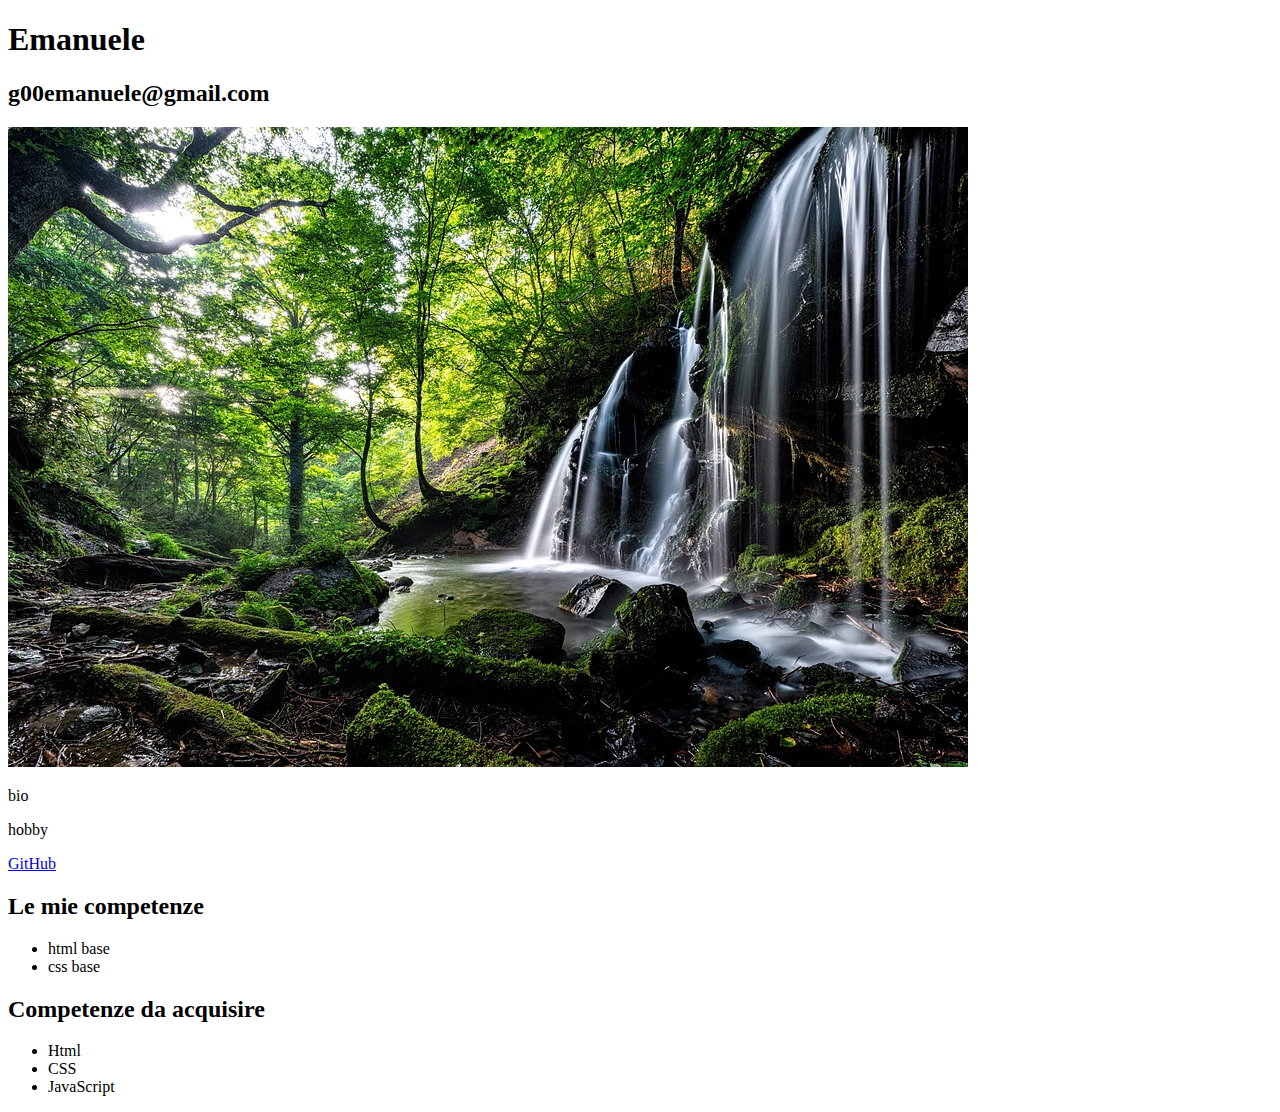
<file: D1/index.html>
<!DOCTYPE html>
<html lang="en">
<head>
    <meta charset="UTF-8">
    <meta http-equiv="X-UA-Compatible" content="IE=edge">
    <meta name="viewport" content="width=device-width, initial-scale=1.0">
    <title>Document</title>
</head>
<body>
    <h1>Emanuele</h1>
    <h2>g00emanuele@gmail.com</h2>
    <main>
        <a href="#">
            <img src="assets/paesaggio.jpg" alt="paesaggio">
        </a> 
        <p>bio</p>
        <p>hobby</p>
        <a href="https://github.com/g00Emanuele/EpicodePreCorso">GitHub</a>
        <div>
            <h2>Le mie competenze</h2>
            <ul>
                <li>html base</li>
                <li>css base</li>
            </ul>
            <h2>Competenze da acquisire</h2>
            <ul>
                <li>Html</li>
                <li>CSS</li>
                <li>JavaScript</li>
            </ul>
        </div>
    </main>
</body>
</html>
</file>
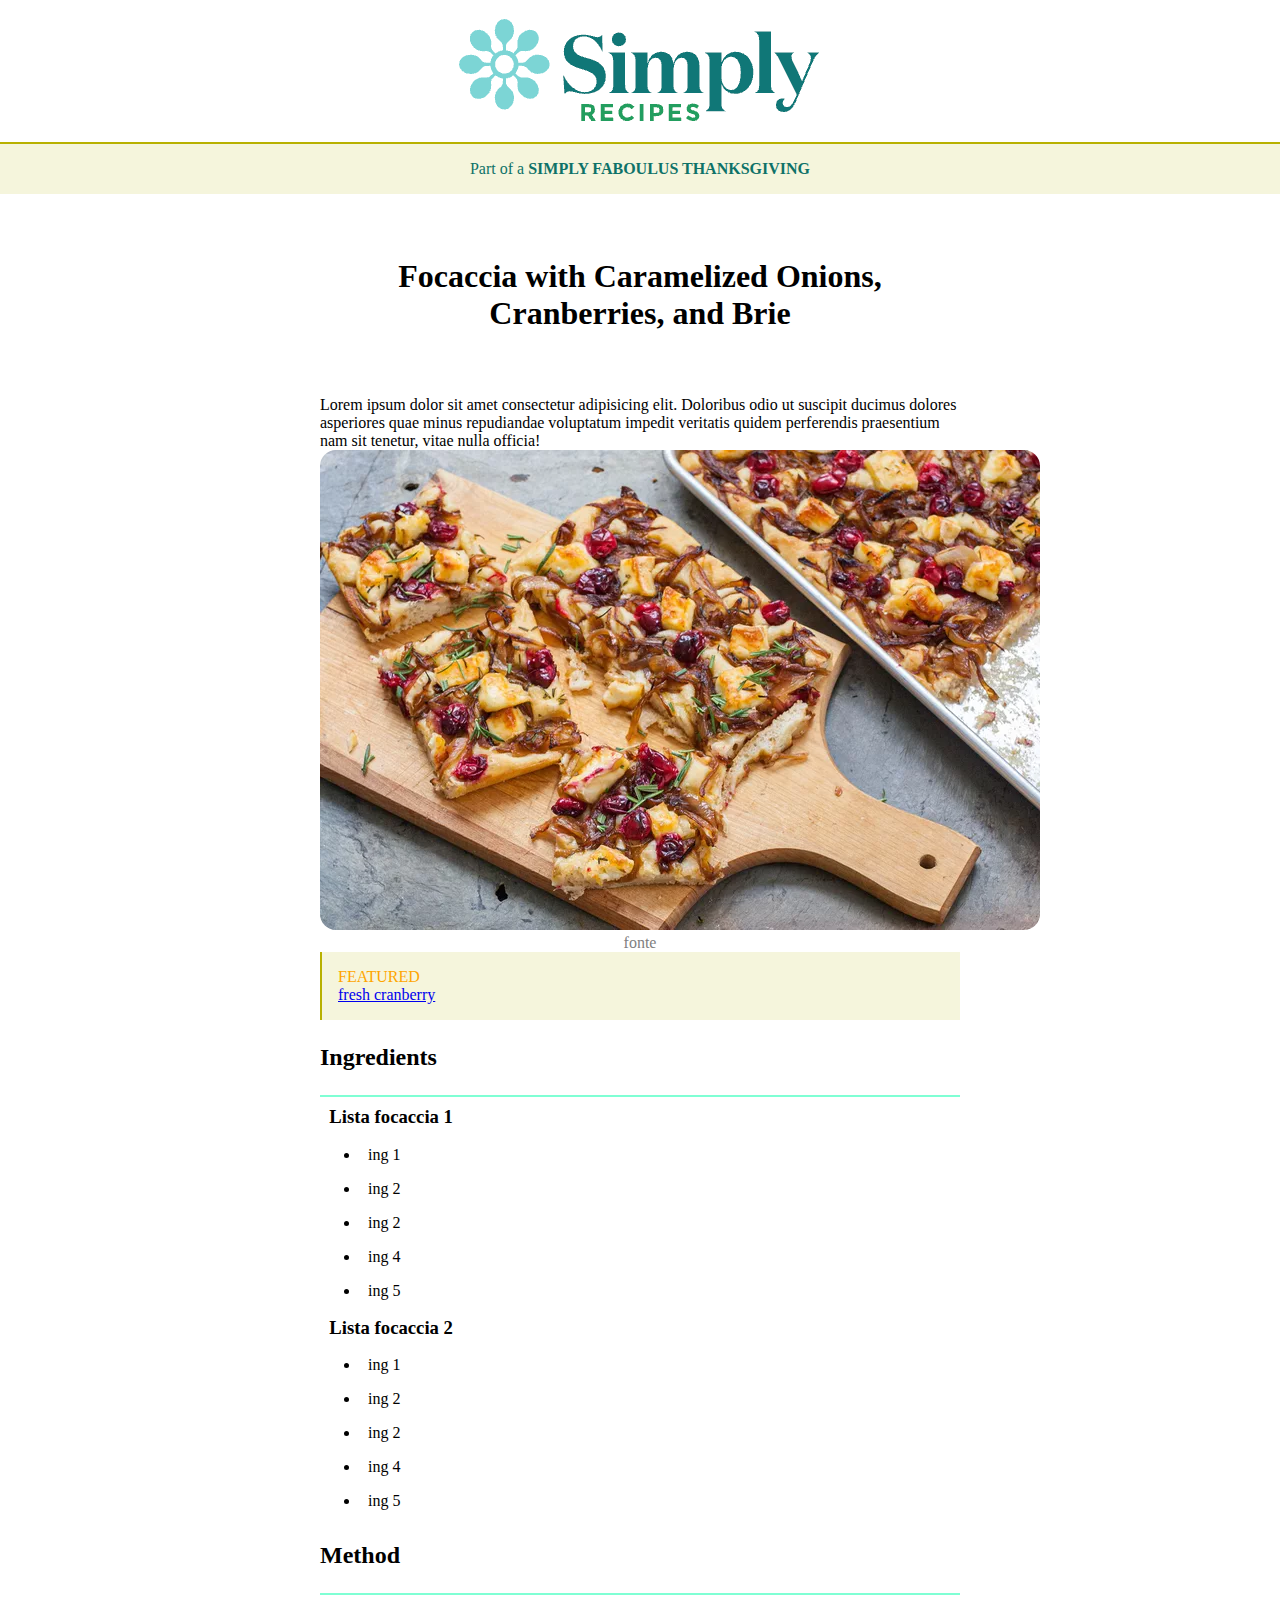
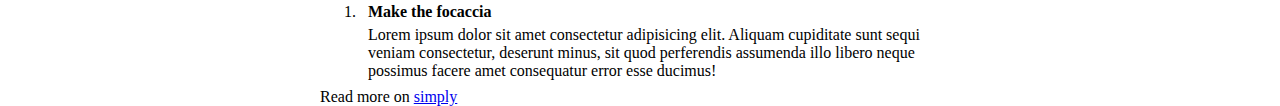
<file: D2/index.html>
<!DOCTYPE html>
<html lang="en">
<head>
    <meta charset="UTF-8">
    <meta http-equiv="X-UA-Compatible" content="IE=edge">
    <meta name="viewport" content="width=device-width, initial-scale=1.0">
    <link rel="stylesheet" href="style.css">
    <title>Document</title>
</head>
<body>
    <div class="logo">
        <img src="assets/logo.png" alt="logo">
    </div>
    <div class="simply">
        <p>Part of a <span>SIMPLY FABOULUS THANKSGIVING</span></p>
    </div>
    <main>
        <h1>
        Focaccia with Caramelized Onions, Cranberries, and Brie
        </h1>
        <p class="desc">Lorem ipsum dolor sit amet consectetur adipisicing elit. Doloribus odio ut suscipit ducimus dolores asperiores quae minus repudiandae voluptatum impedit veritatis quidem perferendis praesentium nam sit tenetur, vitae nulla officia!</p>
        <div class="focaccia">
            <img src="assets/focacca.png" alt="focaccia">
        </div>
        
        </div>
        <p class="fonte">fonte</p>
        <div>

        <div class="featured">
        <p class="p1">FEATURED</p>
        <p> <a href="#">fresh cranberry</a></p>
        </div>

        <h2 class="subtitle">Ingredients</h2>

        <h3 class="ingredients">Lista focaccia 1</h3>
        <ul>
            <li>ing 1</li>
            <li>ing 2</li>
            <li>ing 2</li>
            <li>ing 4</li>
            <li>ing 5</li>
        </ul>

        <h3 class="ingredients">Lista focaccia 2</h3>
        <ul>
            <li>ing 1</li>
            <li>ing 2</li>
            <li>ing 2</li>
            <li>ing 4</li>
            <li>ing 5</li>
        </ul>

        <h2 class="subtitle">Method</h2>
        <ol>
            <li><strong>Make the focaccia</strong><br>
            <p>Lorem ipsum dolor sit amet consectetur adipisicing elit. Aliquam cupiditate sunt sequi veniam consectetur, deserunt minus, sit quod perferendis assumenda illo libero neque possimus facere amet consequatur error esse ducimus!</p>
            </li>
        </ol>

        <p>Read more on <a href="#">simply</a></p>
    </main>
</body>
</html>
</file>
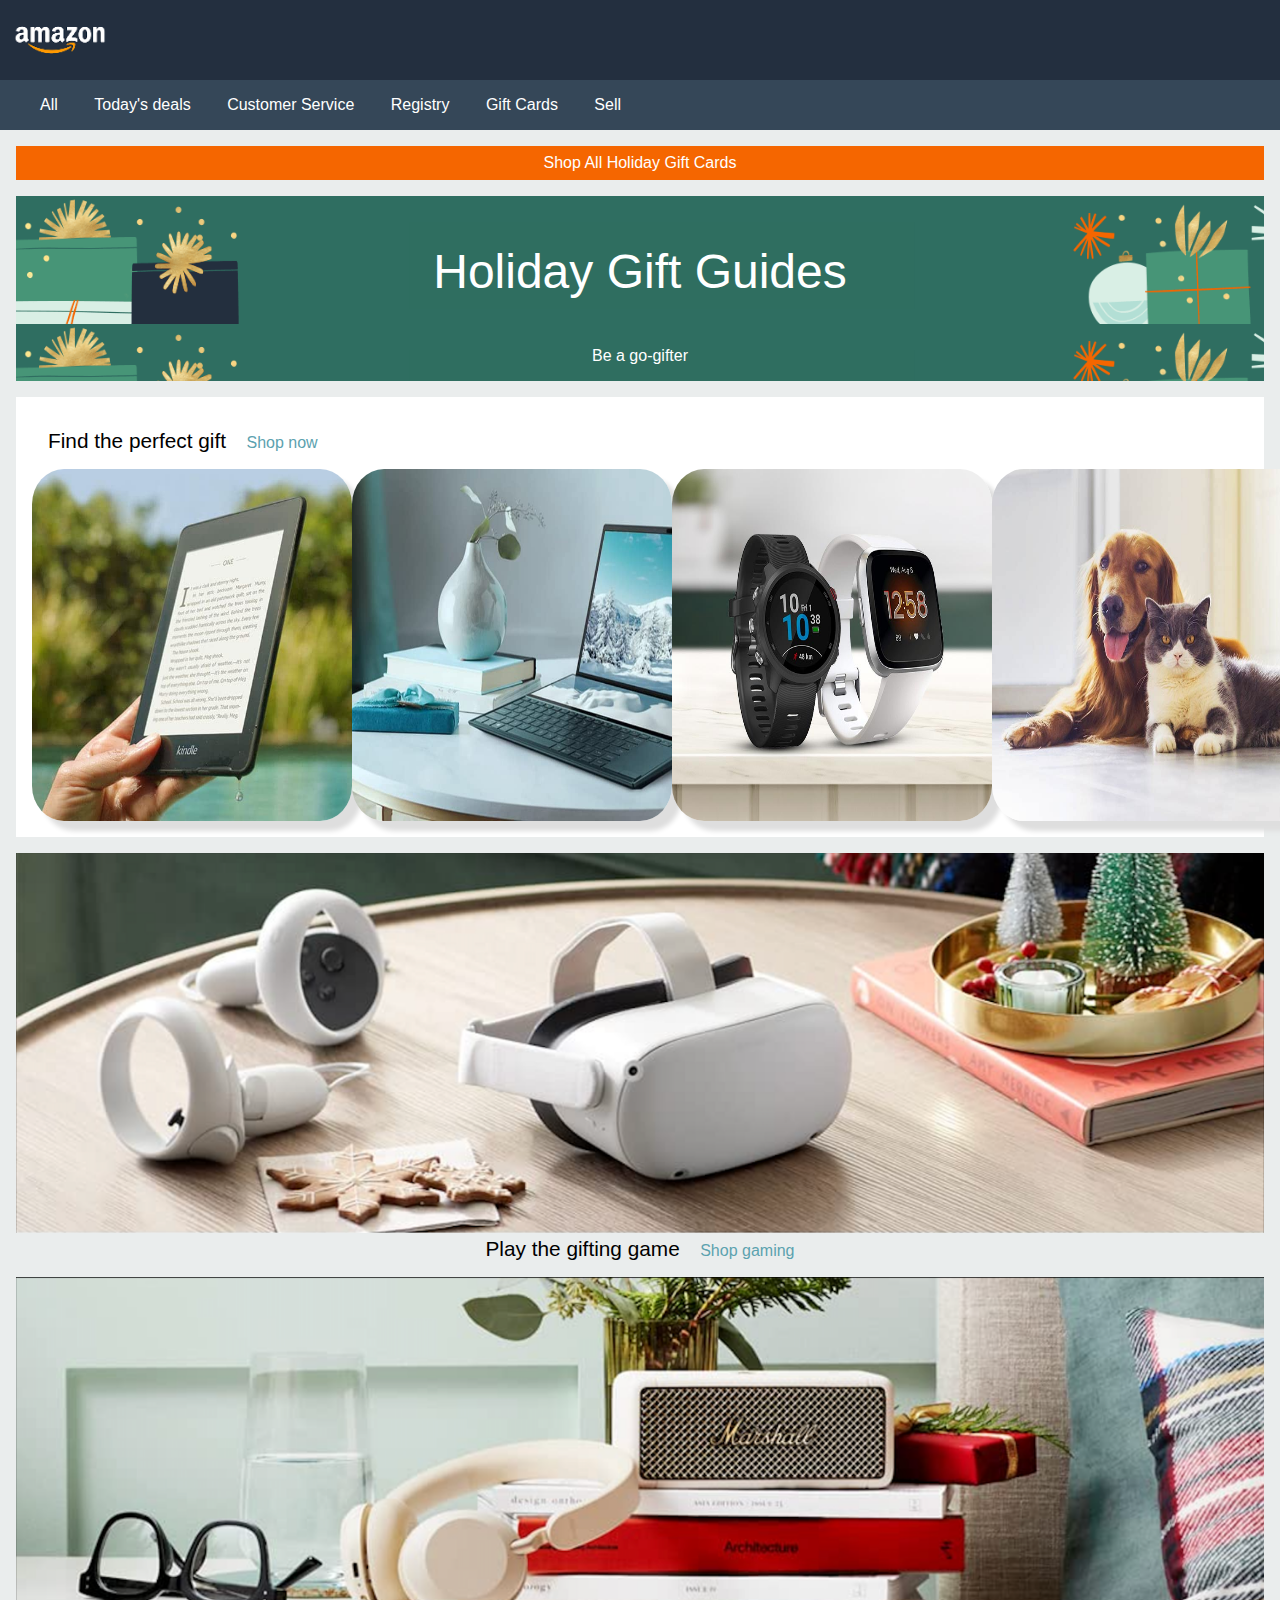
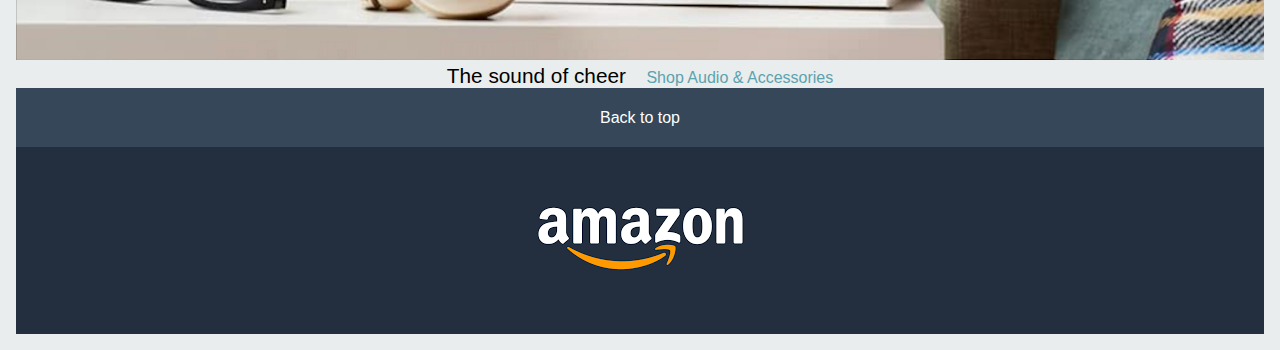
<file: D3/index.html>
<!DOCTYPE html>
<html lang="en">
<head>
    <meta charset="UTF-8">
    <meta http-equiv="X-UA-Compatible" content="IE=edge">
    <meta name="viewport" content="width=device-width, initial-scale=1.0">
    <link rel="stylesheet" href="style.css">
    <title>Document</title>
</head>
<body>
    <header id="amazonlogo">
    </header>
    <nav>
        <ul>
            <li><a href="#">All</a></li>
            <li><a href="#">Today's deals</a></li>
            <li><a href="#">Customer Service</a></li>
            <li><a href="#">Registry</a></li>
            <li><a href="#">Gift Cards</a></li>
            <li><a href="#">Sell</a></li>
        </ul>
    </nav>
    <main>
        <section id="giftcards">
            <p>Shop All Holiday Gift Cards</p>
        </section>

        <section id="holiday">
            <p class="textA">Holiday Gift Guides</p>
            <p class="textB">Be a go-gifter</p>
        </section>

        <section id="gallery">
            <div class="gallerytext">
                <span class="textC">Find the perfect gift</span>
                <span class="textD"><a href="#">Shop now</a></span>
            </div>

            <div class="images">
                <img src="assets/img_1.jpg" alt="">
                <img src="assets/img_2.jpg" alt="">
                <img src="assets/img_3.jpg" alt="">
                <img src="assets/img_4.jpg" alt="">
            </div>
        </section>

        <section id="videogames">
            <img src="assets/img_9.png" alt="">
            <div class="bottomlink">
                <span class="textC">Play the gifting game</span>
                <span class="textD"><a href="#">Shop gaming</a></span>
            </div>
        </section>

        <section id="music">
            <img src="assets/img_10.png" alt="">
            <div class="bottomlink">
                <span class="textC">The sound of cheer</span>
                <span class="textD"><a href="#">Shop Audio & Accessories</a></span>
            </div>
        </section>

        <footer>
            <div class="back">
                <p><a href="#">Back to top</a></p>
            </div>
            <div class="footerimg">
                <img src="assets/amazon.png" alt="">
            </div>
            
        </footer>
    </main>
</body>
</html>
</file>
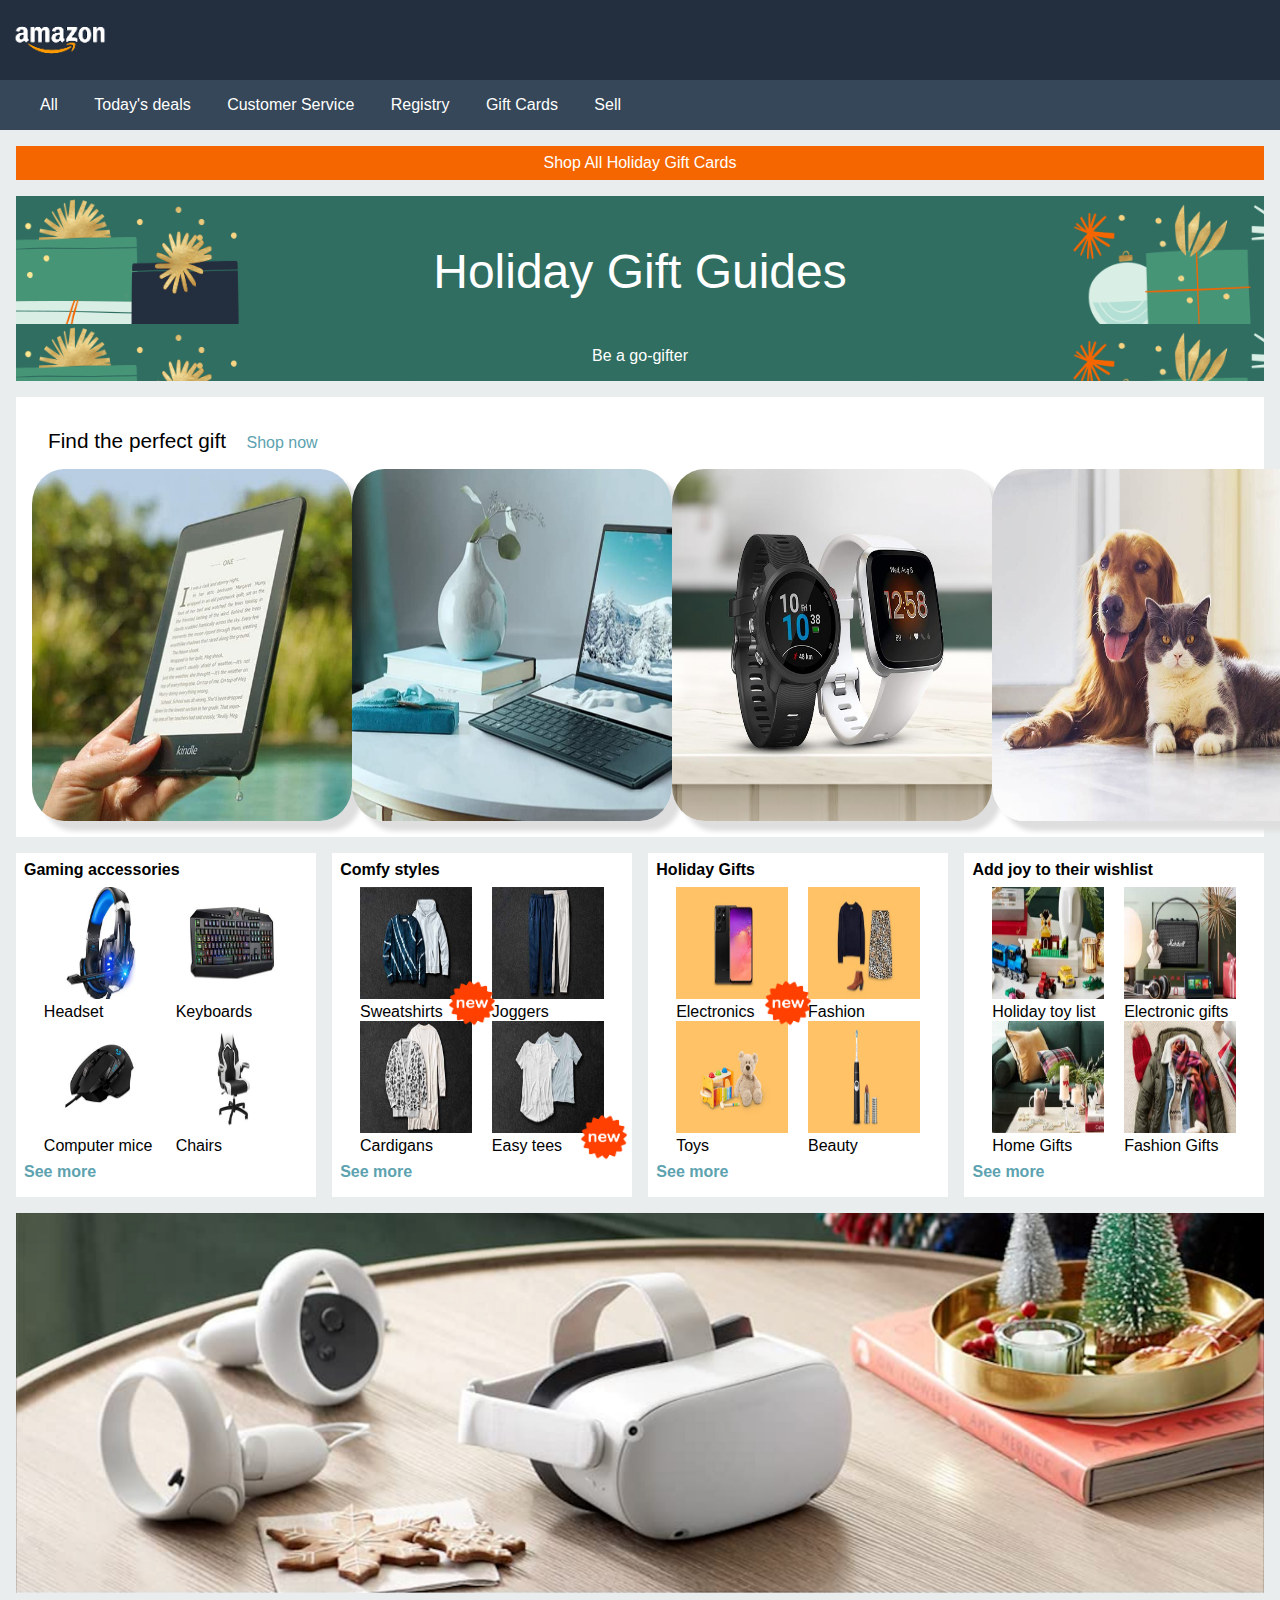
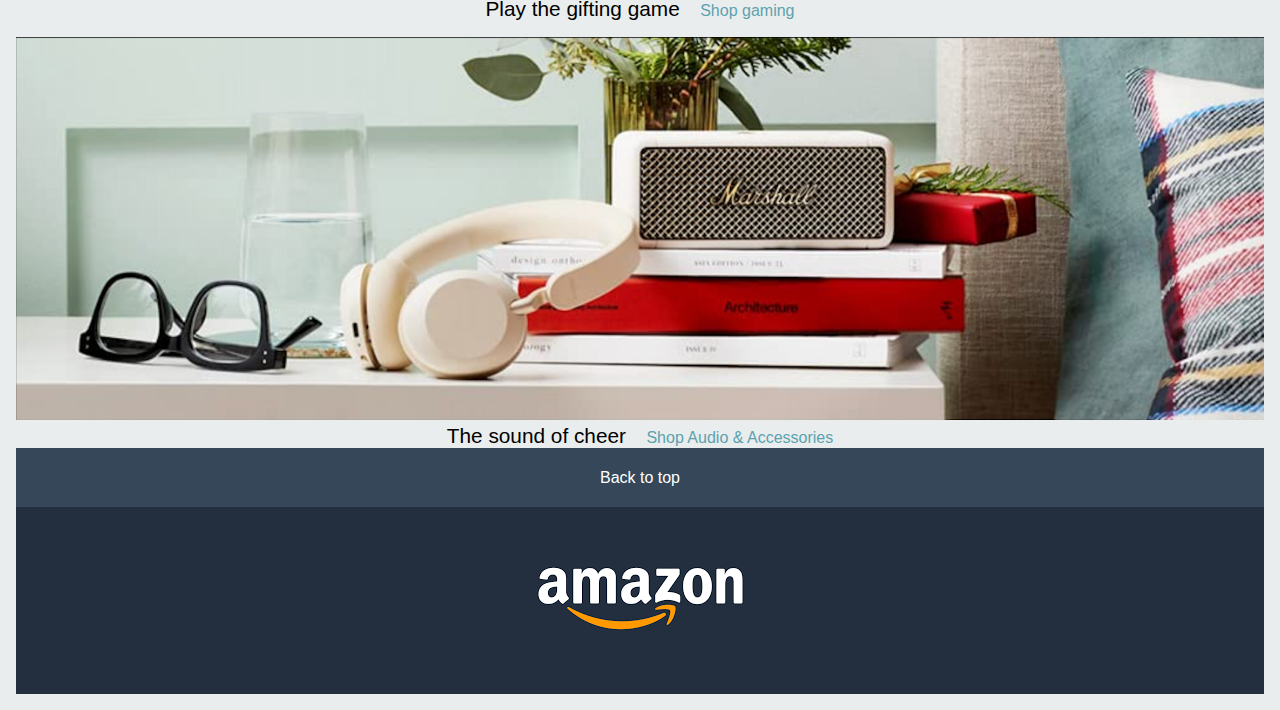
<file: D4/index.html>
<!DOCTYPE html>
<html lang="en">
<head>
    <meta charset="UTF-8">
    <meta http-equiv="X-UA-Compatible" content="IE=edge">
    <meta name="viewport" content="width=device-width, initial-scale=1.0">
    <link rel="stylesheet" href="style.css">
    <title>Document</title>
</head>
<body>
    <header id="amazonlogo">
    </header>
    <nav>
        <ul>
            <li><a href="#">All</a></li>
            <li><a href="#">Today's deals</a></li>
            <li><a href="#">Customer Service</a></li>
            <li><a href="#">Registry</a></li>
            <li><a href="#">Gift Cards</a></li>
            <li><a href="#">Sell</a></li>
        </ul>
    </nav>
    <main>
        <section id="giftcards">
            <p>Shop All Holiday Gift Cards</p>
        </section>

        <section id="holiday">
            <p class="textA">Holiday Gift Guides</p>
            <p class="textB">Be a go-gifter</p>
        </section>

        <section id="gallery">
            <div class="gallerytext">
                <span class="textC">Find the perfect gift</span>
                <span class="textD"><a href="#">Shop now</a></span>
            </div>

            <div class="images">
                <img src="assets/img_1.jpg" alt="">
                <img src="assets/img_2.jpg" alt="">
                <img src="assets/img_3.jpg" alt="">
                <img src="assets/img_4.jpg" alt="">
            </div>
        </section>

        <section id="shopping">
            <section class="gaming">
                <p>Gaming accessories</p>

                <div class="imgbox">
                    <div class="line">
                            <img src="assets/img_15.jpg" alt="">
                            <p>Headset</p>
                            <img src="assets/img_17.jpg" alt="">
                            <p>Computer mice</p>
                    </div>
                    <div class="line">
                            <img src="assets/img_16.jpg" alt="">
                            <p>Keyboards</p>
                            <img src="assets/img_18.jpg" alt="">
                            <p>Chairs</p>
                    </div>  
                </div>

                <p><a href="#">See more</a></p>
            </section>

            <section class="clothes">
                <p>Comfy styles</p>

                <div class="imgbox">
                    <div class="line">
                        <div class="new">
                            <img src="assets/img_19.jpg" alt="">
                            <div>
                                <img class="badge" src="assets/new.png" alt="">
                            </div>
                        </div>
                        <p>Sweatshirts</p>
                        <img src="assets/img_21.jpg" alt="">
                        <p>Cardigans</p>
                    </div>
                    <div class="line">
                            <img src="assets/img_20.jpg" alt="">
                            <p>Joggers</p>
                            <div class="new">
                                <img src="assets/img_22.jpg" alt="">
                                <div>
                                    <img class="badge" src="assets/new.png" alt="">
                                </div>
                            </div>
                            <p>Easy tees</p>
                    </div>  
                </div>

                <p><a href="#">See more</a></p>
            </section>

            <section class="gifts">
                <p>Holiday Gifts</p>

                <div class="imgbox">
                    <div class="line">
                        <div class="new">
                            <img src="assets/img_11.jpg" alt="">
                            <div>
                                <img class="badge"src="assets/new.png" alt="">
                            </div>
                        </div>
                            <p>Electronics</p>
                            <img src="assets/img_13.jpg" alt="">
                            <p>Toys</p>
                    </div>
                    <div class="line">
                            <img src="assets/img_12.jpg" alt="">
                            <p>Fashion</p>
                            <img src="assets/img_14.jpg" alt="">
                            <p>Beauty</p>
                    </div>  
                </div>

                <p><a href="#">See more</a></p>
            </section>

            <section class="guides">
                <p>Add joy to their wishlist</p>

                <div class="imgbox">
                    <div class="line">
                            <img src="assets/img_24.jpg" alt="">
                            <p>Holiday toy list</p>
                            <img src="assets/img_26.jpg" alt="">
                            <p>Home Gifts</p>
                    </div>
                    <div class="line">
                            <img src="assets/img_25.jpg" alt="">
                            <p>Electronic gifts</p>
                            <img src="assets/img_27.jpg" alt="">
                            <p>Fashion Gifts</p>
                    </div>  
                </div>

                <p><a href="#">See more</a></p>
            </section>

        </section>

        <section id="videogames">
            <img src="assets/img_9.png" alt="">
            <div class="bottomlink">
                <span class="textC">Play the gifting game</span>
                <span class="textD"><a href="#">Shop gaming</a></span>
            </div>
        </section>

        <section id="music">
            <img src="assets/img_10.png" alt="">
            <div class="bottomlink">
                <span class="textC">The sound of cheer</span>
                <span class="textD"><a href="#">Shop Audio & Accessories</a></span>
            </div>
        </section>

        <footer>
            <div class="back">
                <p><a href="#">Back to top</a></p>
            </div>
            <div class="footerimg">
                <img src="assets/amazon.png" alt="">
            </div>
            
        </footer>
    </main>
</body>
</html>
</file>
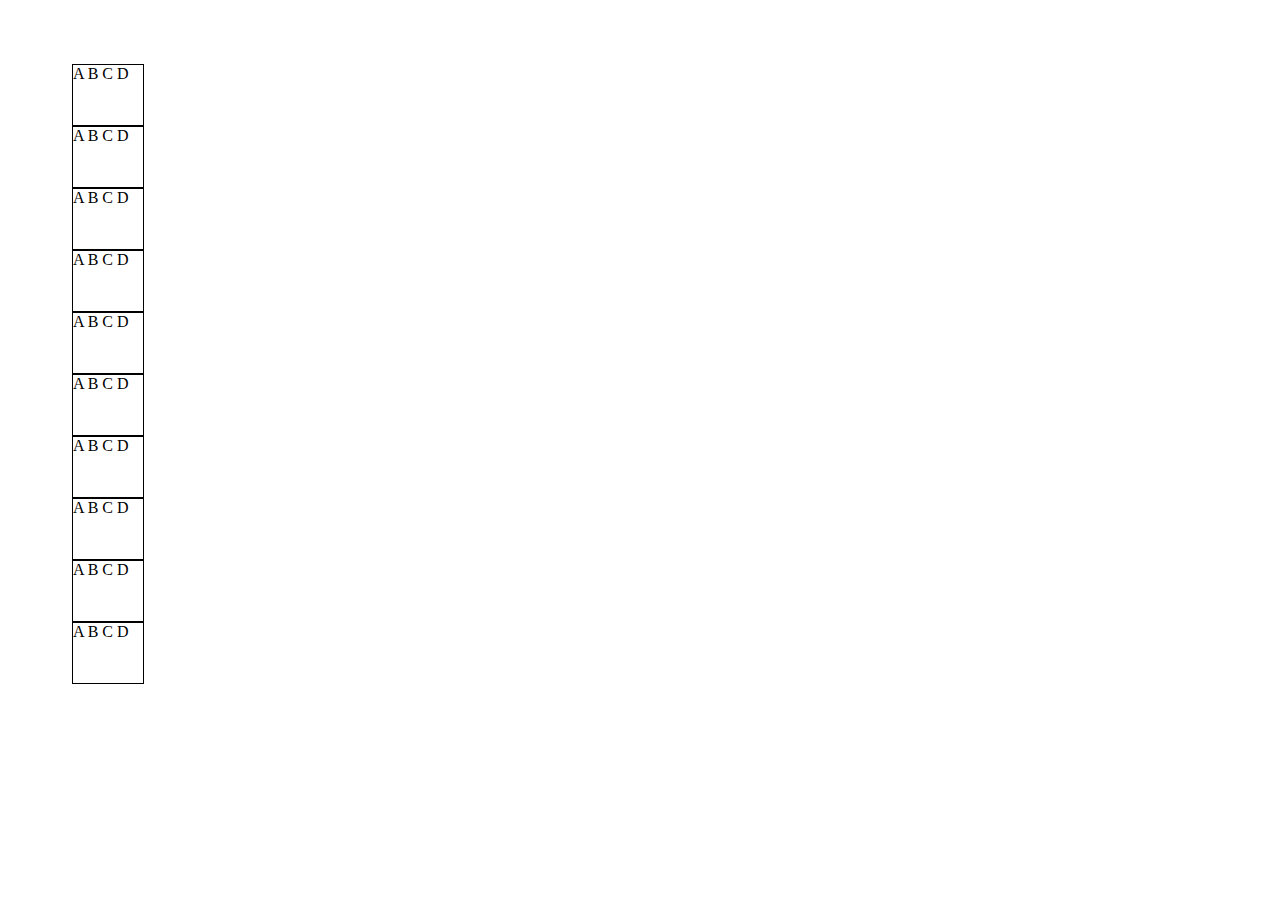
<file: D5/index.html>
<!DOCTYPE html>
<html lang="en">
  <head>
    <meta charset="UTF-8" />
    <meta http-equiv="X-UA-Compatible" content="IE=edge" />
    <meta name="viewport" content="width=device-width, initial-scale=1.0" />
    <title>Document</title>
    <style>
      .container {
        margin-left: 4rem;
        margin-top: 4rem;
      }
      .container div {
        width: 70px;
        height: 60px;
        border: 1px solid black;
      }
    </style>
  </head>
  <body>
    <div class="container">
      <div>
        <span>A</span>
        <span>B</span>
        <span>C</span>
        <span>D</span>
      </div>
      <div>
        <span>A</span>
        <span>B</span>
        <span>C</span>
        <span>D</span>
      </div>
      <div>
        <span>A</span>
        <span>B</span>
        <span>C</span>
        <span>D</span>
      </div>
      <div>
        <span>A</span>
        <span>B</span>
        <span>C</span>
        <span>D</span>
      </div>
      <div>
        <span>A</span>
        <span>B</span>
        <span>C</span>
        <span>D</span>
      </div>
      <div>
        <span>A</span>
        <span>B</span>
        <span>C</span>
        <span>D</span>
      </div>
      <div>
        <span>A</span>
        <span>B</span>
        <span>C</span>
        <span>D</span>
      </div>
      <div>
        <span>A</span>
        <span>B</span>
        <span>C</span>
        <span>D</span>
      </div>
      <div>
        <span>A</span>
        <span>B</span>
        <span>C</span>
        <span>D</span>
      </div>
      <div>
        <span>A</span>
        <span>B</span>
        <span>C</span>
        <span>D</span>
      </div>
    </div>
  </body>
</html>
</file>
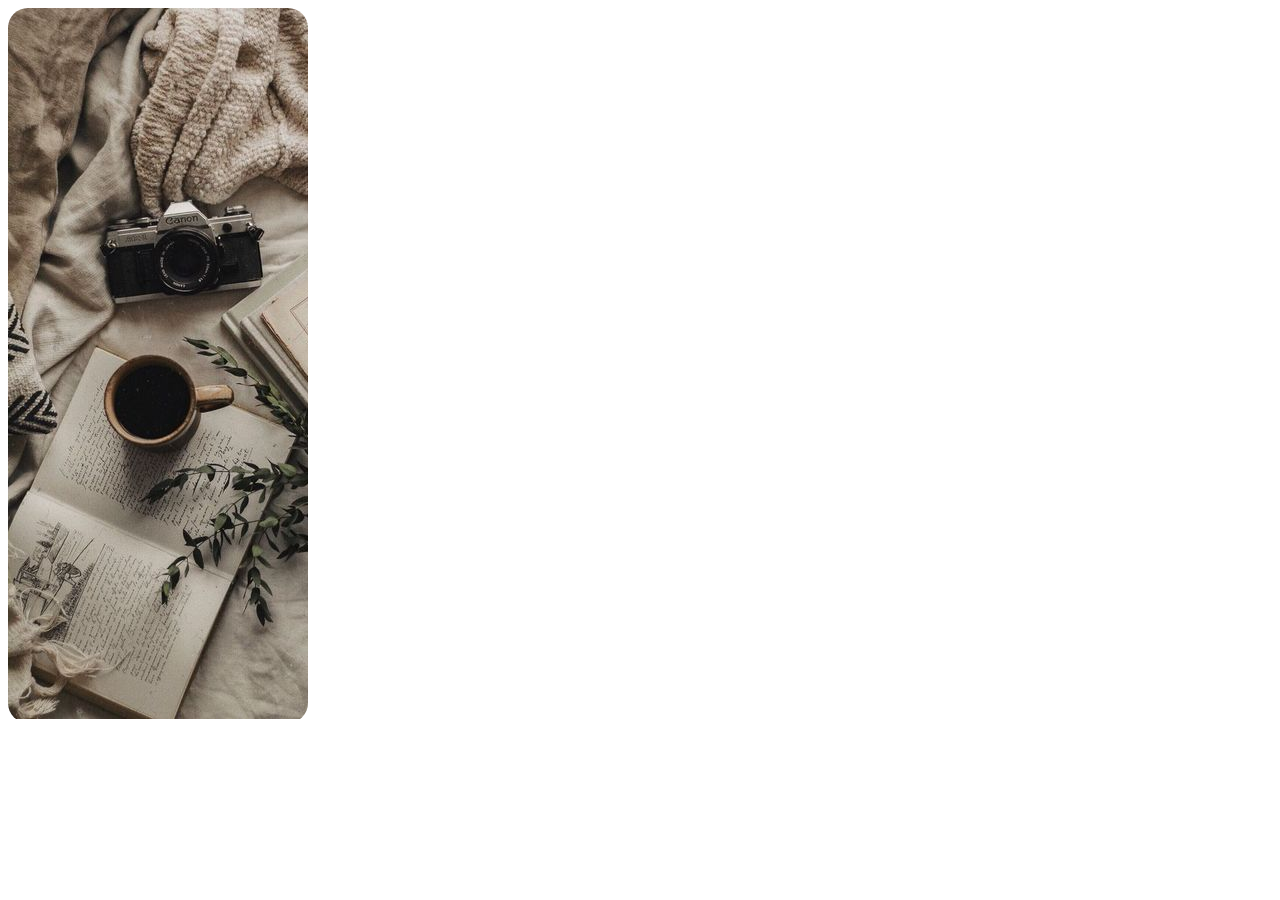
<file: D6/index.html>
<!DOCTYPE html>
<html lang="en">
<head>
    <meta charset="UTF-8">
    <meta http-equiv="X-UA-Compatible" content="IE=edge">
    <meta name="viewport" content="width=device-width, initial-scale=1.0">
    <link rel="stylesheet" href="style.css">
    <title>Document</title>
</head>
<body>
    <div class="card">
        <img src="assets/image.jpeg" alt="">
        <div class="save">
            <p>Save</p>
        </div>
        <div class="info">
            <span>Prova prova prova prova</span>
        </div>
        <div class="share">
            <img width="30px" height="30px" src="assets/icons8-condividi-64.png" alt="">
        </div>
        <div class="set">
            <img width="30px" height="30px" src="assets/icons8-altro-50.png" alt="">
        </div>
    </div>
    
</body>
</html>
</file>
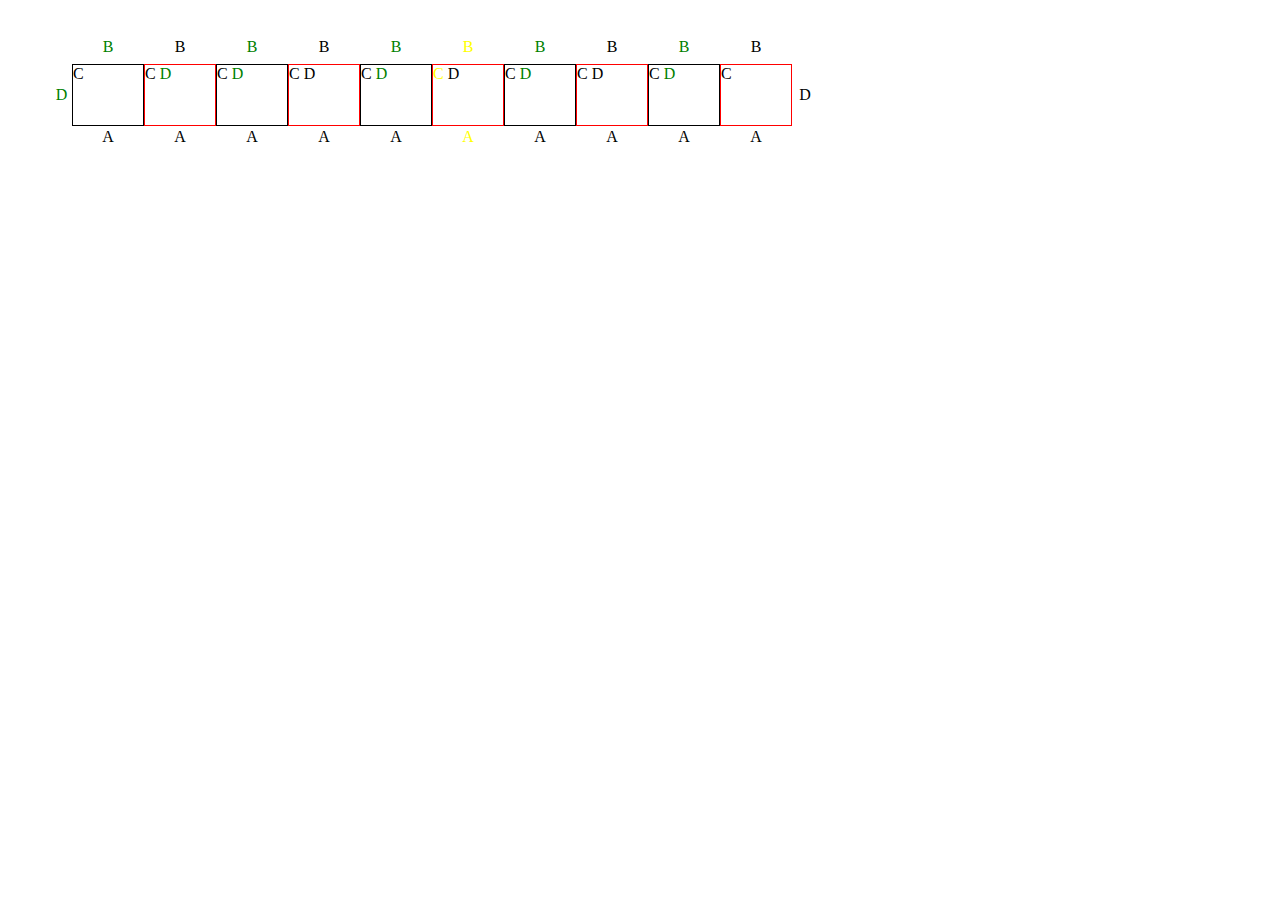
<file: D5/Copia di part_2_start.html>
<!DOCTYPE html>
<html lang="en">
  <head>
    <meta charset="UTF-8" />
    <meta http-equiv="X-UA-Compatible" content="IE=edge" />
    <meta name="viewport" content="width=device-width, initial-scale=1.0" />
    <link rel="stylesheet" href="style.css">    
    <title>Document</title>
  </head>
  
  <body>

    <div class="container">
      <div>
        <span>A</span>
        <span>B</span>
        <span>C</span>
        <span>D</span>
      </div>
      <div>
        <span>A</span>
        <span>B</span>
        <span>C</span>
        <span>D</span>
      </div>
      <div>
        <span>A</span>
        <span>B</span>
        <span>C</span>
        <span>D</span>
      </div>
      <div>
        <span>A</span>
        <span>B</span>
        <span>C</span>
        <span>D</span>
      </div>
      <div>
        <span>A</span>
        <span>B</span>
        <span>C</span>
        <span>D</span>
      </div>
      <div>
        <span>A</span>
        <span>B</span>
        <span>C</span>
        <span>D</span>
      </div>
      <div>
        <span>A</span>
        <span>B</span>
        <span>C</span>
        <span>D</span>
      </div>
      <div>
        <span>A</span>
        <span>B</span>
        <span>C</span>
        <span>D</span>
      </div>
      <div>
        <span>A</span>
        <span>B</span>
        <span>C</span>
        <span>D</span>
      </div>
      <div>
        <span>A</span>
        <span>B</span>
        <span>C</span>
        <span>D</span>
      </div>
    </div>
  </body>
</html>
</file>
<file: D2/style.css>
* {
    box-sizing: border-box;
    margin: 0;
}

.logo {
    display: flex;
    justify-content: center;
    padding: 1em;
}

.simply {
    background-color: beige;
    border-top: 2px solid rgb(184, 177, 0);
    padding: 1em;
    text-align: center;
    color: rgb(14, 114, 104);
}

span {
    font-weight: bold;
}

main {
    margin-right: 20em;
    margin-left: 20em;
}

h1 {
    text-align: center;
    padding: 2em;
}

.fonte {
    color: grey;
    text-align: center;
}

.focaccia {
    text-align: center;
}

img {
    border-radius: 1em;
}

.featured {
    background-color: beige;
    border-left: 2px solid rgb(184, 177, 0);
    padding: 1em;
}

.p1 {
    color: orange;
}

.subtitle {
    padding-top: 1em;
    padding-bottom: 1em;
    border-bottom: 0.10em solid aquamarine;
}

.ingredients, li {
    padding: 0.5em;
}

li p {
    margin-top: 0.3em;
}
</file>
<file: D3/style.css>
* {
    box-sizing: border-box;
    margin: 0;
    font-family: Arial, Helvetica, sans-serif;
}

#amazonlogo {
    height: 5rem;
    background-repeat: no-repeat;
    background-image: url("assets/amazon.png");
    background-color: #232F3F;
    background-size: contain;
}

nav {
    color: white;
    background-color: #354758;
}

nav li {
    display: inline-block;
    margin-right: 1em;
    padding-top: 1em;
    padding-bottom: 1em;
    padding-right: 1em;
}

li a, .back a {
    color: white;
    text-decoration: none;
}

main {
    background-color: #EAEDED;
    padding: 1em;
}

#giftcards {
    background-color: #F56600;
    color: white;
    padding: 0.5em;
    text-align: center;
}

#holiday {
    background-image: url("assets/bg-image.png");
    margin-top: 1em;
}

.textA {
    color: white;
    font-size: 3em;
    text-align: center;
    padding: 1em;

}

.textB {
    color: white;
    text-align: center;
    padding-bottom: 1em;
}

#gallery {
    background-color: white;
    margin-top: 1em;
    padding: 1em;
}

.gallerytext {
    padding: 1em;
}

.textC {
    font-size: 1.3em;
    font-weight: 500;
}

.textD {
    color: #5CA2AF;
    font-weight: 500;
    padding-left: 1em;
}

.images {
    display: flex;
    justify-content: space-around;
}

#gallery img {
    width: 20em;
    height: 22em;
    border-radius: 10%;
    box-shadow: 10px 10px 5px #dedede;
}
 
#gallery a, #videogames a, #music a {
    color: #5CA2AF;
    text-decoration: none;
}

#videogames img, #music img {
    width: 100%;
    margin-top: 1em;
    text-align: center;
}

.bottomlink {
    text-align: center;
}

.back {
    background-color: #354758;
    padding: 1.3em;
    text-align: center;
}

footer {
    background-color: #232F3F;
}

.footerimg{
    text-align: center;
}
</file>
<file: D4/style.css>
* {
    box-sizing: border-box;
    margin: 0;
    font-family: Arial, Helvetica, sans-serif;
}

#amazonlogo {
    height: 5rem;
    background-repeat: no-repeat;
    background-image: url("assets/amazon.png");
    background-color: #232F3F;
    background-size: contain;
}

nav {
    color: white;
    background-color: #354758;
}

nav li {
    display: inline-block;
    margin-right: 1em;
    padding-top: 1em;
    padding-bottom: 1em;
    padding-right: 1em;
}

li a, .back a {
    color: white;
    text-decoration: none;
}

main {
    background-color: #EAEDED;
    padding: 1em;
}

#giftcards {
    background-color: #F56600;
    color: white;
    padding: 0.5em;
    text-align: center;
}

#holiday {
    background-image: url("assets/bg-image.png");
    margin-top: 1em;
}

.textA {
    color: white;
    font-size: 3em;
    text-align: center;
    padding: 1em;

}

.textB {
    color: white;
    text-align: center;
    padding-bottom: 1em;
}

#gallery {
    background-color: white;
    margin-top: 1em;
    padding: 1em;
}

.gallerytext {
    padding: 1em;
}

.textC {
    font-size: 1.3em;
    font-weight: 500;
}

.textD {
    color: #5CA2AF;
    font-weight: 500;
    padding-left: 1em;

}

.images {
    display: flex;
    justify-content: space-around;
}

#gallery img {
    width: 20em;
    height: 22em;
    border-radius: 10%;
    box-shadow: 10px 10px 5px #dedede;
}
 
#gallery a, #videogames a, #music a, #shopping a {
    color: #5CA2AF;
    text-decoration: none;
}

#shopping {
    display:flex;
    justify-content: space-between;
    margin-top: 1em;
}

.gaming, .clothes, .gifts, .guides {
    background-color: white;
    width: 24%;
    padding: 0.5em;
}

.imgbox {
    margin-bottom: 0.5em;
    display: flex;
    justify-content: space-evenly;
}

.line {
    display: inline-block;
}

.new {
    position: relative;
}

.new .badge {
    width: 3em;
    height: 3em;
    position: absolute;
    top: 100%;
    left: 100%;
    transform: translate(-50%, -50%);
}

.gaming > p, .clothes > p, .gifts > p, .guides > p {
    font-weight: bold;
    margin-bottom: 0.5em;
}

.gaming img, .clothes img, .gifts img, .guides img {
    width: 7em;
    height: 7em;
}

#videogames img, #music img {
    width: 100%;
    margin-top: 1em;
    text-align: center;
}

.bottomlink {
    text-align: center;
}

.back {
    background-color: #354758;
    padding: 1.3em;
    text-align: center;
}

footer {
    background-color: #232F3F;
}

.footerimg{
    text-align: center;
}
</file>
<file: D6/style.css>
*{
    box-sizing: border-box;
    font-family: Arial, Helvetica, sans-serif;
}

.card {
    overflow: hidden;
    position: relative;
    width: 300px;
    border-radius: 20px;
}

.card .save img {
    width: 300px;
    object-fit: fill;
    border-radius: 20px;
}

.card .save {
    position: absolute;
    top: -10%;
    right: 10px;
    color: white;
    text-align: center;
    width: 70px;
    background-color: red;
    border-radius: 50px;
    line-height: 0.5em;
    transition: top 1s;
}

.card:hover .save{
    top: 10px;
    right: 10px;
}

.info {
    position: absolute;
    left: 10px;
    bottom: -35px;
    border-radius: 20px;
    background-color: white;
    padding: 0.5em;
    height: 38px;
    transition: bottom 1s;
}

.share {
    position: absolute;
    background-color: white;
    right: 52px;
    bottom: -35px;
    border-radius: 50%;
    object-fit: contain;
    overflow: hidden;
    padding: 2px;
    transition: bottom 1s;
}

.set {
    position: absolute;
    background-color: white;
    right: 10px;
    bottom: -35px;
    border-radius: 50%;
    object-fit: contain;
    overflow: hidden;
    padding: 2px;
    transition: bottom 1s;
}

.card:hover .info, .card:hover .share, .card:hover .set {
    bottom: 10px;
}
</file>
<file: D5/style.css>
.container {
    margin-left: 4rem;
    margin-top: 4rem;
    font-size: 0;
}

.container div {
    position: relative;
    width: 70px;
    height: 60px;
    border: 1px solid rgb(0, 0, 0);
    display: inline-block;
    font-size: 1rem;
}

.container div:nth-child(even) {
    border: 1px solid red;
}

.container div:nth-child(odd) span:nth-child(even) {
    color: green;
}

.container div:nth-child(2) span:last-of-type {
    color:green;
}

.container div:nth-child(6) :not(:last-of-type) {
    color: yellow;
}

.container div span:first-child{
    position: absolute;
    top: 120%;
    left: 50%;
    transform: translate(-50%, -50%);
}

.container div span:nth-child(2){
    position: absolute;
    bottom: 100%;
    left: 50%;
    transform: translate(-50%, -50%);
}

.container div:nth-child(10) span:last-of-type {
    position: absolute;
    bottom: 50%;
    left: 120%;
    transform: translate(-50%, 50%);
}

.container div:first-child span:last-of-type {
    position: absolute;
    bottom: 50%;
    right: 100%;
    transform: translate(-50%, 50%);
}
</file>
